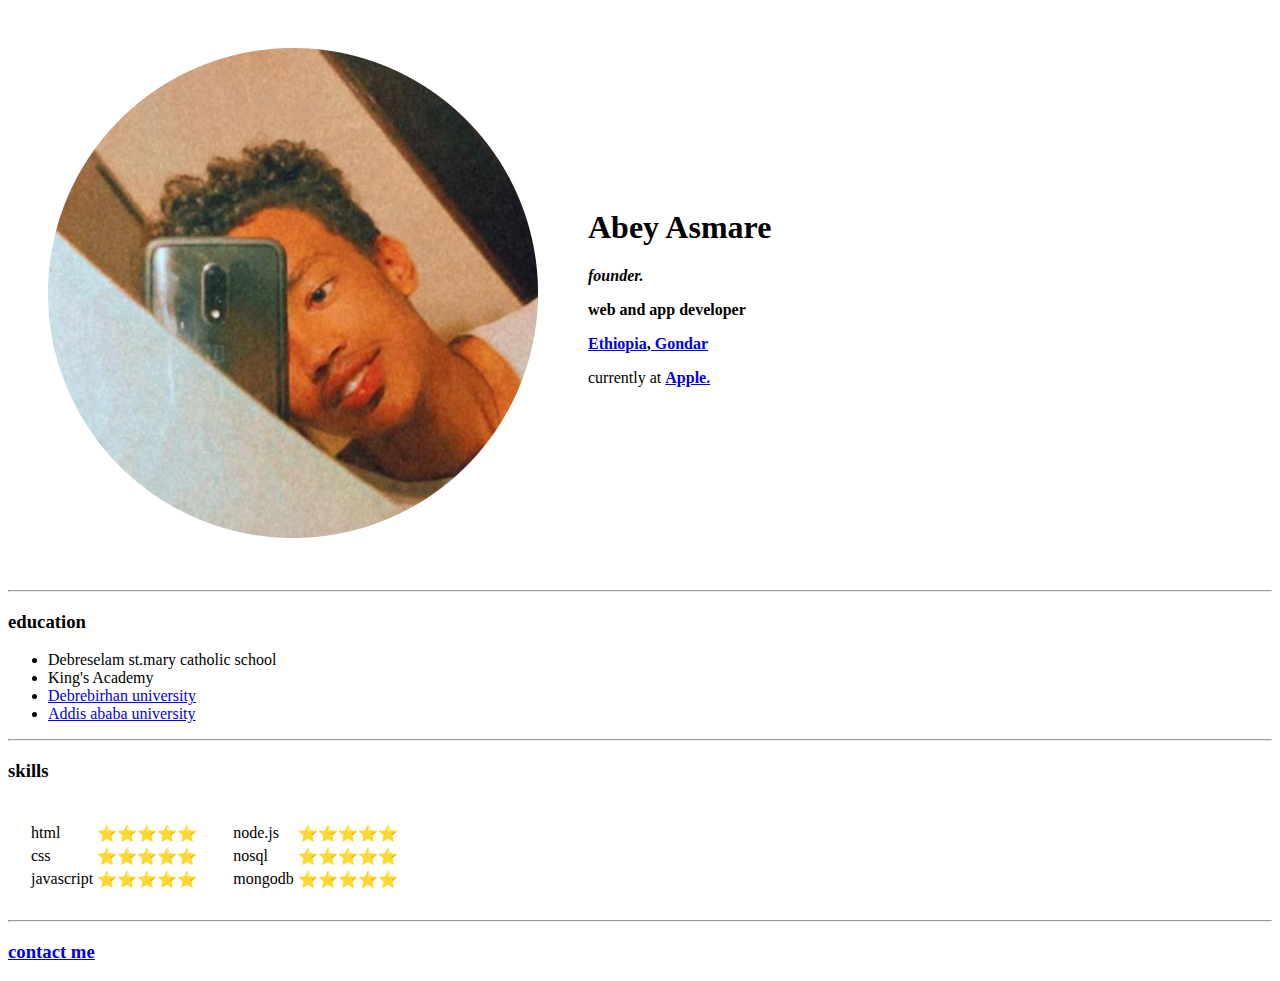
<file: index.html>
<!DOCTYPE html>
<html lang="en" dir="ltr">

<head>
  <meta charset="utf-8">
  <title>intro personal site </title>
</head>

<body>

<table cellspacing="30" cellpadding="10">
  <tr>
    <td><img src="images\abey's profile picture-modified.png" alt=""></td>
    <td>  <h1>Abey Asmare</h1>
      <p><strong><em>founder.</em></strong></p>
      <p><strong>web and app developer</strong></p>
      <p><strong> <a href="https://en.wikipedia.org/wiki/Ethiopia">Ethiopia</a>,<a href="https://en.wikipedia.org/wiki/Gondar"> Gondar</a></strong></p>
      <p>currently at <strong><a href="https://en.wikipedia.org/wiki/Apple_Park">Apple.</a></strong></p>
      </td>
  </tr>
</table>
<hr>

  <h3>education</h3>
  <ul>
    <li>Debreselam st.mary catholic school</li>
    <li>King's Academy</li>
    <li><a href="https://etd.dbu.edu.et/">Debrebirhan university</a></li>
    <li><a href="http://www.aau.edu.et/aait/wp-content/uploads/sites/17/2014/08/5killo.jpg">Addis ababa university</a></li>

  </ul>
  <hr>

  <h3>skills</h3>
  <table cellpadding="10" cellspacing="10">
    <tr>
      <td>
        <table>
          <tr>
            <td>html</td>
            <td>⭐⭐⭐⭐⭐</td>
          </tr>
          <tr>
            <td>css</td>
            <td>⭐⭐⭐⭐⭐</td>
          <tr>
            <td>javascript</td>
            <td>⭐⭐⭐⭐⭐</td>
          </tr>
        </table>
      </td>
      <td>
        <table>
          <tr>
            <td>node.js</td>
            <td>⭐⭐⭐⭐⭐</td>

          </tr>
          <tr>
            <td>nosql</td>
            <td>⭐⭐⭐⭐⭐</td>
          </tr>
          <tr>
            <td>mongodb</td>
            <td>⭐⭐⭐⭐⭐</td>
          </tr>
        </table>
      </td>
    </tr>
  </table>
  <hr>
  <h3><a href="contactme.html">contact me</a></h3>


</body>

</html>
</file>
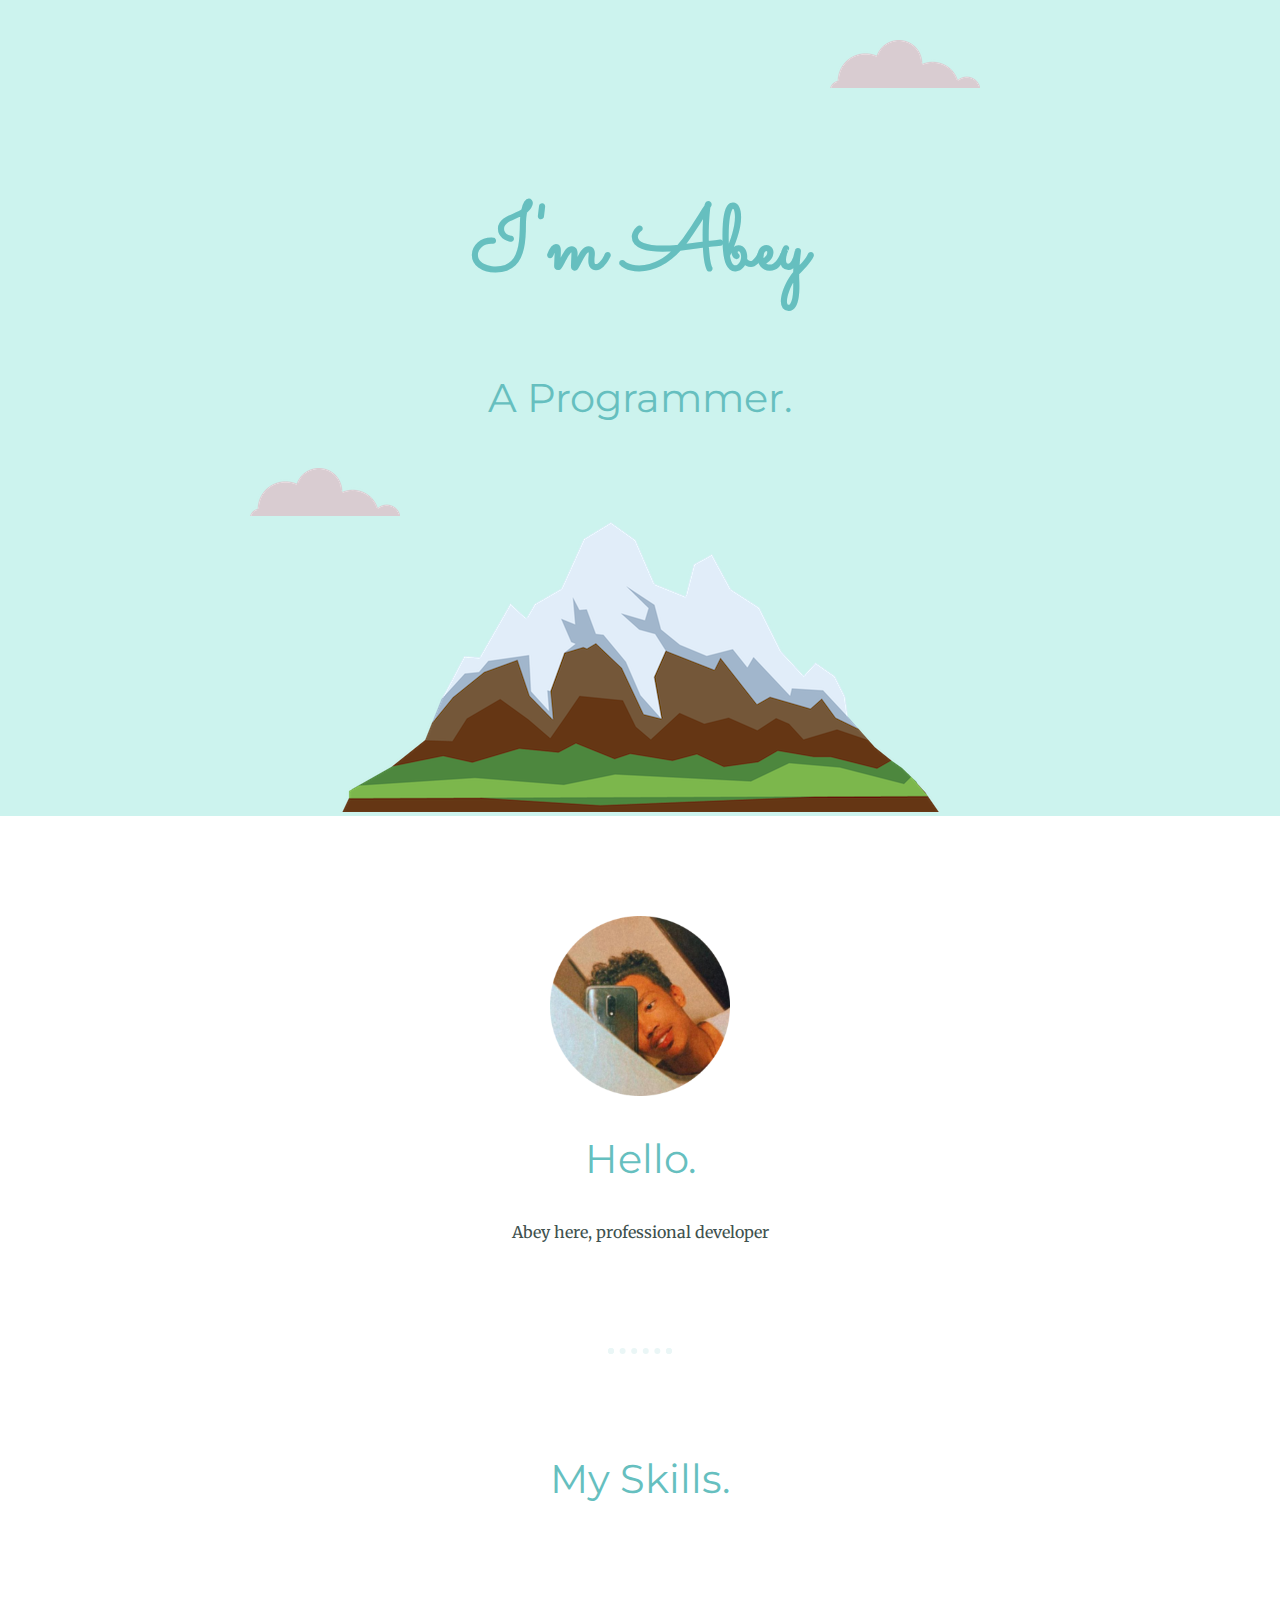
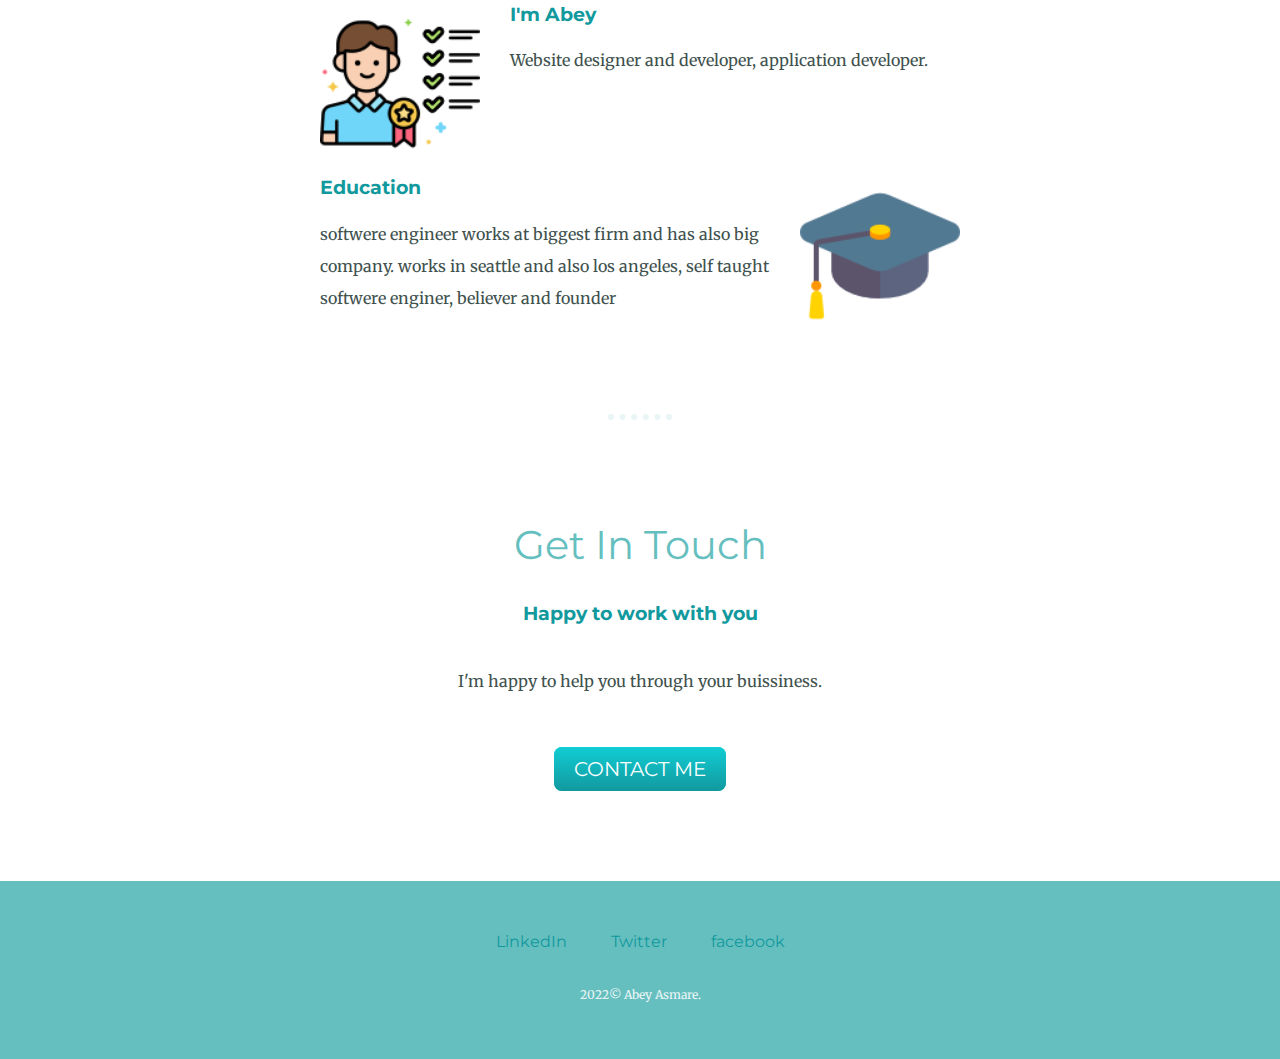
<file: css-mysite/index.html>
<!DOCTYPE html>
<html lang="en" dir="ltr">
  <head>
    <meta charset="utf-8">
    <title>Abey Asmare</title>
    <link rel="icon" href="images/favicon.ico">
    <link rel="stylesheet" href="css/styles.css">
    <link rel="preconnect" href="https://fonts.googleapis.com">
<link rel="preconnect" href="https://fonts.gstatic.com" crossorigin>
<link href="https://fonts.googleapis.com/css2?family=Merriweather&family=Montserrat&family=Sacramento&display=swap" rel="stylesheet">
  </head>
  <body>
    <div class="top-container">
      <img class="top-cloud" src="images/cloud.png" alt="cloud-img">
      <h1>I'm Abey</h1>
      <h2>A Programmer.</h2>
      <img class="bottom-cloud" src="images/cloud.png" alt="cloud-img">
      <img src="images/mountain.png" alt="mountain-img">

    </div>
    <div class="middle-container">
      <div class="profile">
        <img src="images/profile-picture.png" alt="profile-picture">
        <h2>Hello.</h2>
        <p>Abey here, professional developer</p>
      </div>
      <hr>
      <div class="skills">
        <h2>My Skills.</h2>
        <div class="skill-row">
          <img class="skills-img" src="images/skills.png" alt="skills.png">
          <h3>I'm Abey</h3>
          <p>Website designer and developer, application developer.</p>
        </div>
        <div class="skill-row">
          <img class="education-img" src="images/education.png" alt="education.png">
          <h3>Education</h3>
          <p>softwere engineer works at biggest firm and has also big company.
             works in seattle and also los angeles, self taught softwere enginer, believer and founder </p>
        </div>
      </div>
      <hr>
      <div class="contact-me">
        <h2>Get In Touch</h2>
        <h3>Happy to work with you</h3>
        <p class="contact-message">I'm happy to help you through your buissiness.</p>
        <a class="btn" href="mailto:abeyasmare21@gmail.com">CONTACT ME</a>
      </div>
    </div>


    <div class="bottom-container">
      <a class="footer-link" href="https://www.linkedin.com">LinkedIn</a>
      <a class="footer-link" href="https://twitter.com">Twitter</a>
      <a class="footer-link" href="https://www.facebook.com">facebook</a>
      <p class="copyright-paragraph">2022© Abey Asmare.</p>
    </div>

  </body>
</html>
</file>
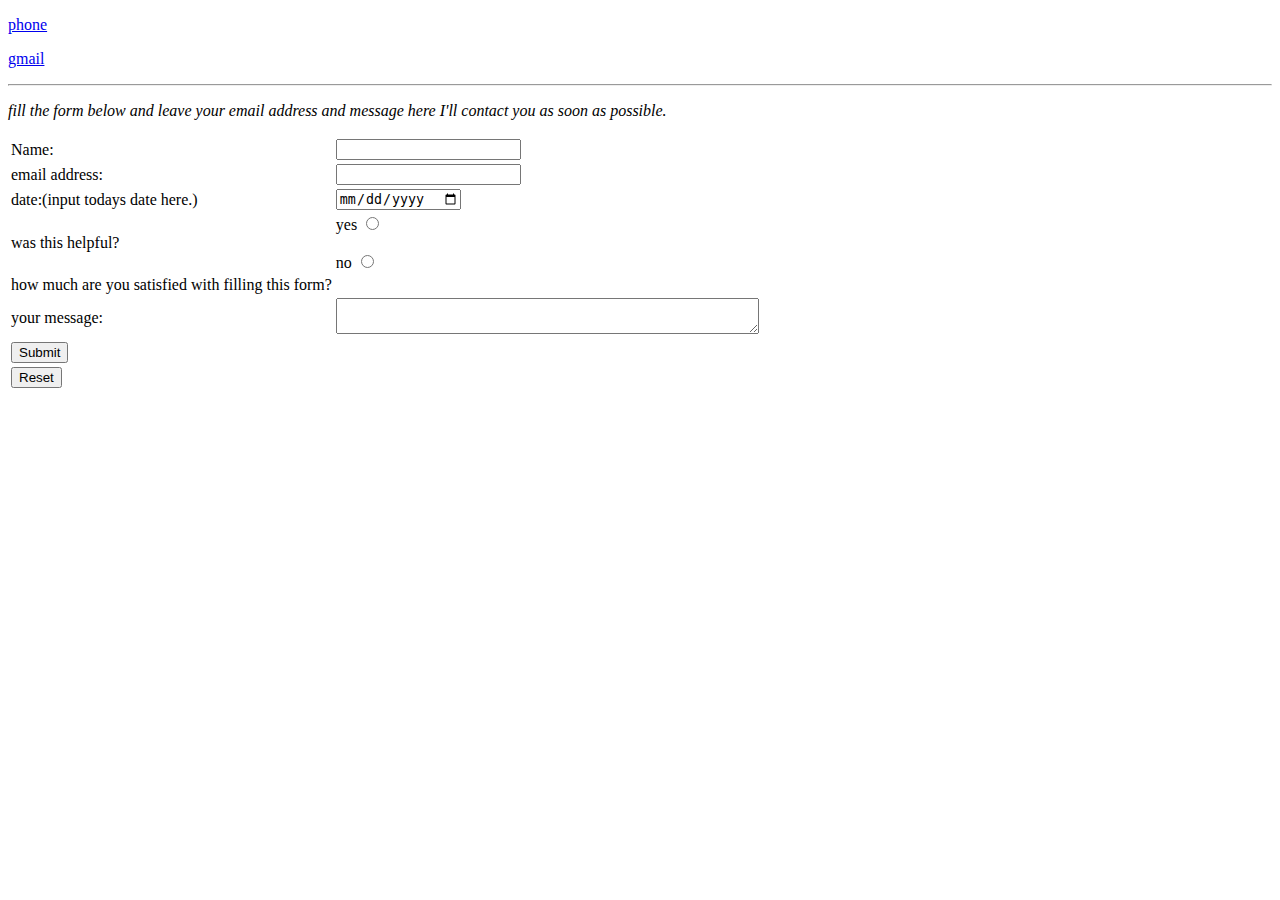
<file: contactme.html>
<!DOCTYPE html>
<html lang="en" dir="ltr">

<head>
  <meta charset="utf-8">
  <title>contact me</title>
</head>

<body>
  <p><a href="tel:+251989289967">phone</a></p>
  <p><a href="mailto:abeyasmare21@gmail.com">gmail</a></p>
  <hr>
  <p><em>fill the form below and leave your email address and message here I'll contact you as soon as possible.</em></p>
  <form class="" action="index.html" method="post">
<table>
  <tr>
    <td>    <label for="">Name:</label></td>
    <td>    <input type="text" name="" value=""></td>
  </tr>
  <tr>
    <td>    <label for="">email address:</label></td>
    <td>    <input type="email" name="your-email" value=""><br></td>
  </tr>
  <tr>
    <td>  <label for="">date:(input todays date here.)</label></td>
    <td>  <input type="date" name="" value=""><br></td>
  </tr>
  <tr>
    <td>    <p>was this helpful?</p></td>
    <td>    <label for="">yes</label>
        <input type="radio" name="yes" value=""><br>
        <br>
        <label for="">no</label>
        <input type="radio" name="no" value=""><br></td>
  </tr>
  <tr>
    <td>    <label for="">how much are you satisfied with filling this form?</label></td>
    <td></td>
  </tr>
  <tr>
    <td>    <label for="">your message:</label></td>
    <td>
        <textarea name="message" rows="2" cols="50"></textarea></td>
  </tr>
  <tr>
    <td>  <input type="submit" name="your-Name"><br></td>
  </tr>
  <tr>
    <td>      <input type="reset" name="reset"></td>
  </tr>
</table>


  </form>

</body>

</html>
</file>
<file: css-mysite/css/styles.css>
body{
  margin:0;
  text-align: center;
font-family: 'Merriweather', serif;
}
.top-container{
  background-color:#ccf3ee;
position: relative;
padding-top: 100px;
}
.middle-container{
  margin: 100px 0;
}

.bottom-container{
  background-color: #66BFBF;
  padding: 50px 0 20px;
}

p{
  line-height: 2;
}
a{
  color: #11999E;
font-family: 'montserrat' , sans-serif;
margin: 10px 20px;
text-decoration: none;
}
a:hover{
color: #eaf6f6;
}

h1{

  font-family: 'Sacramento', cursive;
  font-size: 5.625rem;
  margin: 50px auto 0 auto;
  color:#66BFBF;
  line-height: 2;
  padding-top: 10px;
}

h2{
  font-family: 'Montserrat', sans-serif;
  font-size: 2.5rem;
  font-weight: normal;
  color: #66BFBF;
}
h3{
  font-family: 'Montserrat', sans-serif;
  color: #11999E;
}


.top-cloud{
  position: absolute;
  right: 300px;
  top: 40px;
}

.bottom-cloud{
  position: absolute;
  left: 250px;
  bottom: 300px;
}

.skill-row{
  width:50%;
  margin:100px auto ;
  text-align: left;

}
.skills-img{
  width: 25%;
  float: left;
  margin-right: 30px;
}
.education-img{
  width: 25%;
  float: right;
  margin-left: 30px;
}

p{
  color: #40514E;
}
hr{
  border:dotted #EAF6F6 6px;
border-bottom: none;
width: 4%;
margin:100px auto;
}
.copyright-paragraph{
  color: #EAF6F6;
  font-size: 0.75rem;
  padding: 20px 0;
}

.btn {
  background: #11cdd4;
  background-image: -webkit-linear-gradient(top, #11cdd4, #11999e);
  background-image: -moz-linear-gradient(top, #11cdd4, #11999e);
  background-image: -ms-linear-gradient(top, #11cdd4, #11999e);
  background-image: -o-linear-gradient(top, #11cdd4, #11999e);
  background-image: linear-gradient(to bottom, #11cdd4, #11999e);
  -webkit-border-radius: 8;
  -moz-border-radius: 8;
  border-radius: 8px;
  font-family: 'Montserrat', sans-serif;
  color: #ffffff;
  font-size: 20px;
  padding: 10px 20px 10px 20px;
  text-decoration: none;
}

.btn:hover {
  background: #30e3cb;
  background-image: -webkit-linear-gradient(top, #30e3cb, #2bc4ad);
  background-image: -moz-linear-gradient(top, #30e3cb, #2bc4ad);
  background-image: -ms-linear-gradient(top, #30e3cb, #2bc4ad);
  background-image: -o-linear-gradient(top, #30e3cb, #2bc4ad);
  background-image: linear-gradient(to bottom, #30e3cb, #2bc4ad);
  text-decoration: none;
}

.contact-message{
  width: 40%;
  margin: 40px auto 60px;
}
</file>
